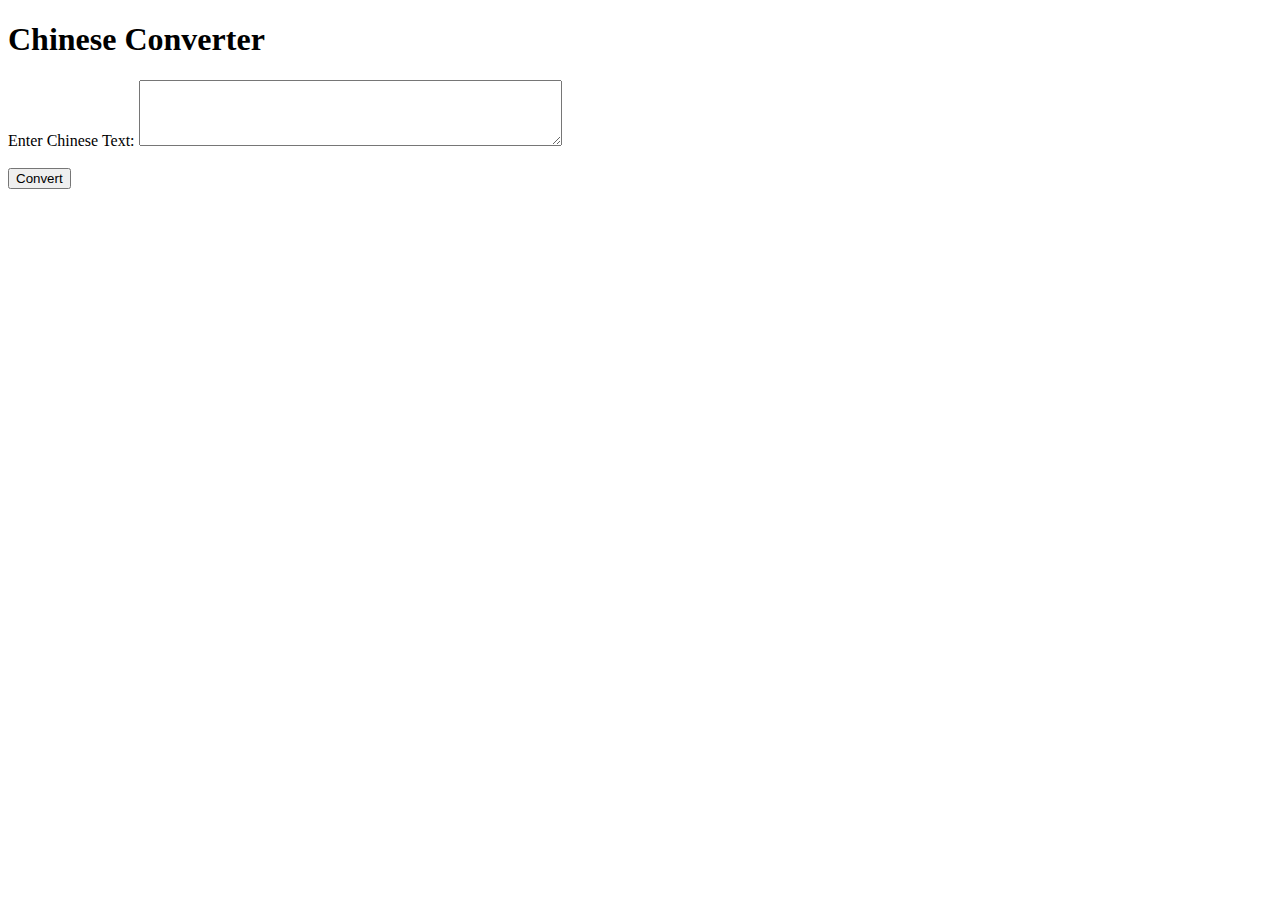
<file: templates/chinese_converter.html>
<!DOCTYPE html>
<html lang="en">
<head>
    <meta charset="UTF-8">
    <meta name="viewport" content="width=device-width, initial-scale=1.0">
    <title>Chinese Converter</title>
</head>
<body>
    <h1>Chinese Converter</h1>
    <form action="/convert-chinese" method="POST" enctype="multipart/form-data">
        <label for="chinese_text">Enter Chinese Text:</label>
        <textarea id="chinese_text" name="chinese_text" rows="4" cols="50"></textarea><br><br>
        <button type="submit">Convert</button>
    </form>
</body>
</html>
</file>
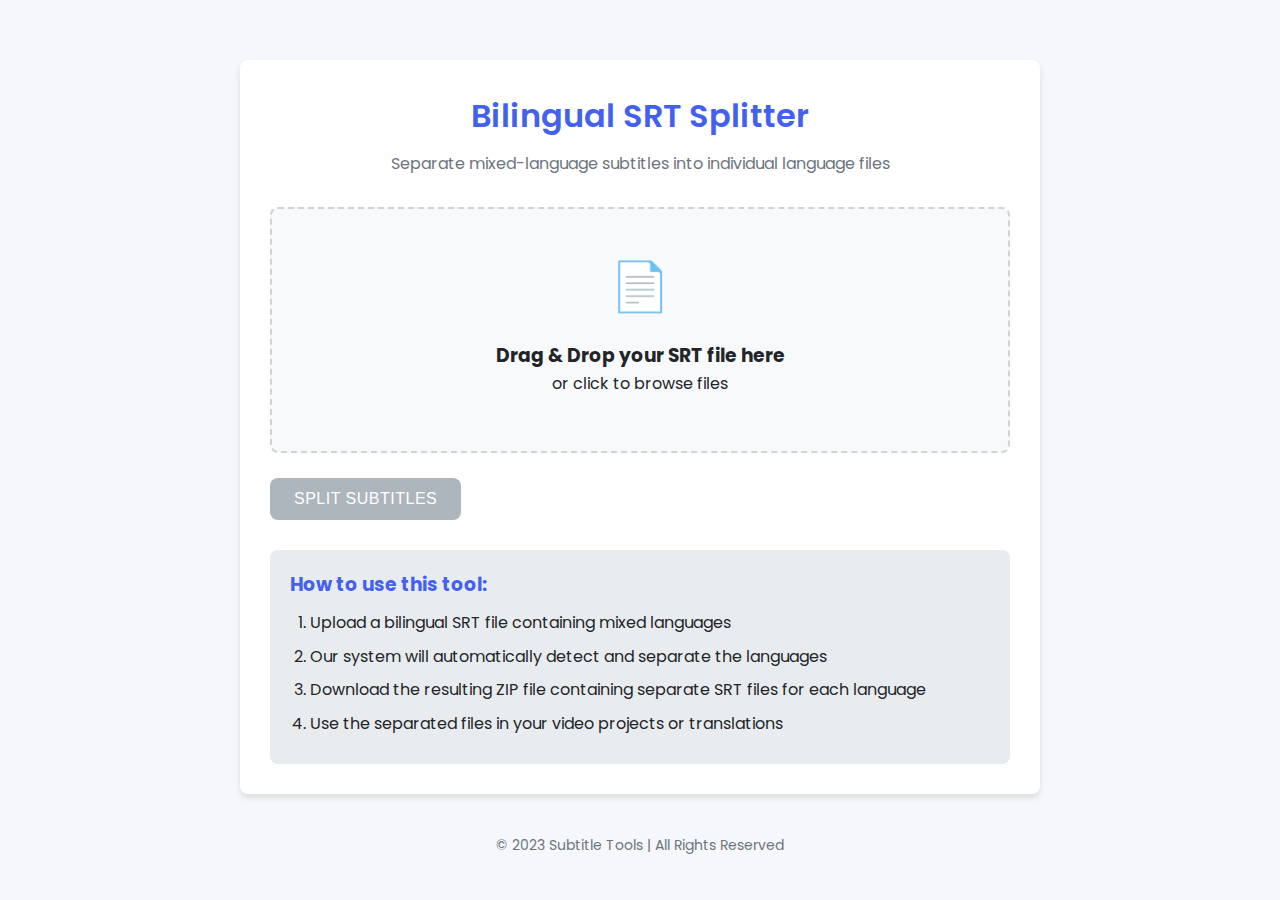
<file: templates/split_bilingual.html>
<!DOCTYPE html>
<html lang="en">
<head>
    <meta charset="UTF-8">
    <meta name="viewport" content="width=device-width, initial-scale=1.0">
    <title>Bilingual SRT Splitter | Subtitle Tools</title>
    <link href="https://fonts.googleapis.com/css2?family=Poppins:wght@300;400;500;600&display=swap" rel="stylesheet">
    <style>
        :root {
            --primary: #4361ee;
            --secondary: #3f37c9;
            --light: #f8f9fa;
            --dark: #212529;
            --success: #4cc9f0;
            --border-radius: 8px;
            --box-shadow: 0 4px 6px rgba(0, 0, 0, 0.1);
        }
        
        * {
            margin: 0;
            padding: 0;
            box-sizing: border-box;
        }
        
        body {
            font-family: 'Poppins', sans-serif;
            line-height: 1.6;
            color: var(--dark);
            background-color: #f5f7fb;
            padding: 20px;
        }
        
        .container {
            max-width: 800px;
            margin: 40px auto;
            padding: 30px;
            background: white;
            border-radius: var(--border-radius);
            box-shadow: var(--box-shadow);
        }
        
        header {
            text-align: center;
            margin-bottom: 30px;
        }
        
        h1 {
            color: var(--primary);
            margin-bottom: 10px;
            font-weight: 600;
        }
        
        .subtitle {
            color: #6c757d;
            margin-bottom: 20px;
        }
        
        .upload-area {
            border: 2px dashed #ced4da;
            border-radius: var(--border-radius);
            padding: 40px;
            text-align: center;
            margin-bottom: 25px;
            transition: all 0.3s ease;
            background-color: #f8f9fa;
        }
        
        .upload-area:hover {
            border-color: var(--primary);
            background-color: rgba(67, 97, 238, 0.05);
        }
        
        .upload-area.highlight {
            border-color: var(--success);
            background-color: rgba(76, 201, 240, 0.05);
        }
        
        .file-input {
            display: none;
        }
        
        .file-label {
            display: block;
            cursor: pointer;
        }
        
        .upload-icon {
            font-size: 48px;
            color: var(--primary);
            margin-bottom: 15px;
        }
        
        .btn {
            display: inline-block;
            background-color: var(--primary);
            color: white;
            padding: 12px 24px;
            border: none;
            border-radius: var(--border-radius);
            font-size: 16px;
            font-weight: 500;
            cursor: pointer;
            transition: all 0.3s ease;
            text-transform: uppercase;
            letter-spacing: 0.5px;
        }
        
        .btn:hover {
            background-color: var(--secondary);
            transform: translateY(-2px);
            box-shadow: 0 6px 12px rgba(0, 0, 0, 0.15);
        }
        
        .btn:disabled {
            background-color: #adb5bd;
            cursor: not-allowed;
            transform: none;
            box-shadow: none;
        }
        
        .file-info {
            margin-top: 15px;
            font-size: 14px;
            color: #495057;
        }
        
        .instructions {
            background-color: #e9ecef;
            padding: 20px;
            border-radius: var(--border-radius);
            margin-top: 30px;
        }
        
        .instructions h3 {
            color: var(--primary);
            margin-bottom: 10px;
        }
        
        .instructions ol {
            padding-left: 20px;
        }
        
        .instructions li {
            margin-bottom: 8px;
        }
        
        .loading {
            display: none;
            text-align: center;
            margin: 20px 0;
        }
        
        .spinner {
            border: 4px solid rgba(0, 0, 0, 0.1);
            border-radius: 50%;
            border-top: 4px solid var(--primary);
            width: 30px;
            height: 30px;
            animation: spin 1s linear infinite;
            margin: 0 auto 10px;
        }
        
        @keyframes spin {
            0% { transform: rotate(0deg); }
            100% { transform: rotate(360deg); }
        }
        
        footer {
            text-align: center;
            margin-top: 40px;
            color: #6c757d;
            font-size: 14px;
        }
        
        @media (max-width: 768px) {
            .container {
                padding: 20px;
                margin: 20px auto;
            }
            
            .upload-area {
                padding: 30px 15px;
            }
        }
    </style>
</head>
<body>
    <div class="container">
        <header>
            <h1>Bilingual SRT Splitter</h1>
            <p class="subtitle">Separate mixed-language subtitles into individual language files</p>
        </header>
        
        <form id="uploadForm" method="POST" enctype="multipart/form-data">
            <div id="dropArea" class="upload-area">
                <label for="srtfile" class="file-label">
                    <div class="upload-icon">📄</div>
                    <h3>Drag & Drop your SRT file here</h3>
                    <p>or click to browse files</p>
                    <input type="file" id="srtfile" name="srtfile" class="file-input" accept=".srt" required>
                </label>
                <div id="fileInfo" class="file-info"></div>
            </div>
            
            <div class="loading" id="loadingIndicator">
                <div class="spinner"></div>
                <p>Processing your file...</p>
            </div>
            
            <button type="submit" class="btn" id="submitBtn" disabled>Split Subtitles</button>
        </form>
        
        <div class="instructions">
            <h3>How to use this tool:</h3>
            <ol>
                <li>Upload a bilingual SRT file containing mixed languages</li>
                <li>Our system will automatically detect and separate the languages</li>
                <li>Download the resulting ZIP file containing separate SRT files for each language</li>
                <li>Use the separated files in your video projects or translations</li>
            </ol>
        </div>
    </div>
    
    <footer>
        <p>© 2023 Subtitle Tools | All Rights Reserved</p>
    </footer>
    
    <script>
        // Drag and drop functionality
        const dropArea = document.getElementById('dropArea');
        const fileInput = document.getElementById('srtfile');
        const fileInfo = document.getElementById('fileInfo');
        const submitBtn = document.getElementById('submitBtn');
        const loadingIndicator = document.getElementById('loadingIndicator');
        const uploadForm = document.getElementById('uploadForm');
        
        // Prevent default drag behaviors
        ['dragenter', 'dragover', 'dragleave', 'drop'].forEach(eventName => {
            dropArea.addEventListener(eventName, preventDefaults, false);
            document.body.addEventListener(eventName, preventDefaults, false);
        });
        
        function preventDefaults(e) {
            e.preventDefault();
            e.stopPropagation();
        }
        
        // Highlight drop area when item is dragged over it
        ['dragenter', 'dragover'].forEach(eventName => {
            dropArea.addEventListener(eventName, highlight, false);
        });
        
        ['dragleave', 'drop'].forEach(eventName => {
            dropArea.addEventListener(eventName, unhighlight, false);
        });
        
        function highlight() {
            dropArea.classList.add('highlight');
        }
        
        function unhighlight() {
            dropArea.classList.remove('highlight');
        }
        
        // Handle dropped files
        dropArea.addEventListener('drop', handleDrop, false);
        
        function handleDrop(e) {
            const dt = e.dataTransfer;
            const files = dt.files;
            
            if (files.length) {
                fileInput.files = files;
                handleFiles(files);
            }
        }
        
        // Handle selected files
        fileInput.addEventListener('change', function() {
            handleFiles(this.files);
        });
        
        function handleFiles(files) {
            const file = files[0];
            
            if (file && file.name.endsWith('.srt')) {
                fileInfo.innerHTML = `
                    <strong>Selected file:</strong> ${file.name}<br>
                    <strong>Size:</strong> ${formatFileSize(file.size)}
                `;
                submitBtn.disabled = false;
            } else {
                fileInfo.innerHTML = '<span style="color: #dc3545;">Please select a valid .srt file</span>';
                submitBtn.disabled = true;
            }
        }
        
        function formatFileSize(bytes) {
            if (bytes === 0) return '0 Bytes';
            
            const k = 1024;
            const sizes = ['Bytes', 'KB', 'MB', 'GB'];
            const i = Math.floor(Math.log(bytes) / Math.log(k));
            
            return parseFloat((bytes / Math.pow(k, i)).toFixed(2)) + ' ' + sizes[i];
        }
        
        // Form submission handler
        uploadForm.addEventListener('submit', function(e) {
            if (!fileInput.files.length) {
                e.preventDefault();
                fileInfo.innerHTML = '<span style="color: #dc3545;">Please select a file first</span>';
                return;
            }
            
            loadingIndicator.style.display = 'block';
            submitBtn.disabled = true;
            submitBtn.textContent = 'Processing...';
        });
    </script>
</body>
</html>
</file>
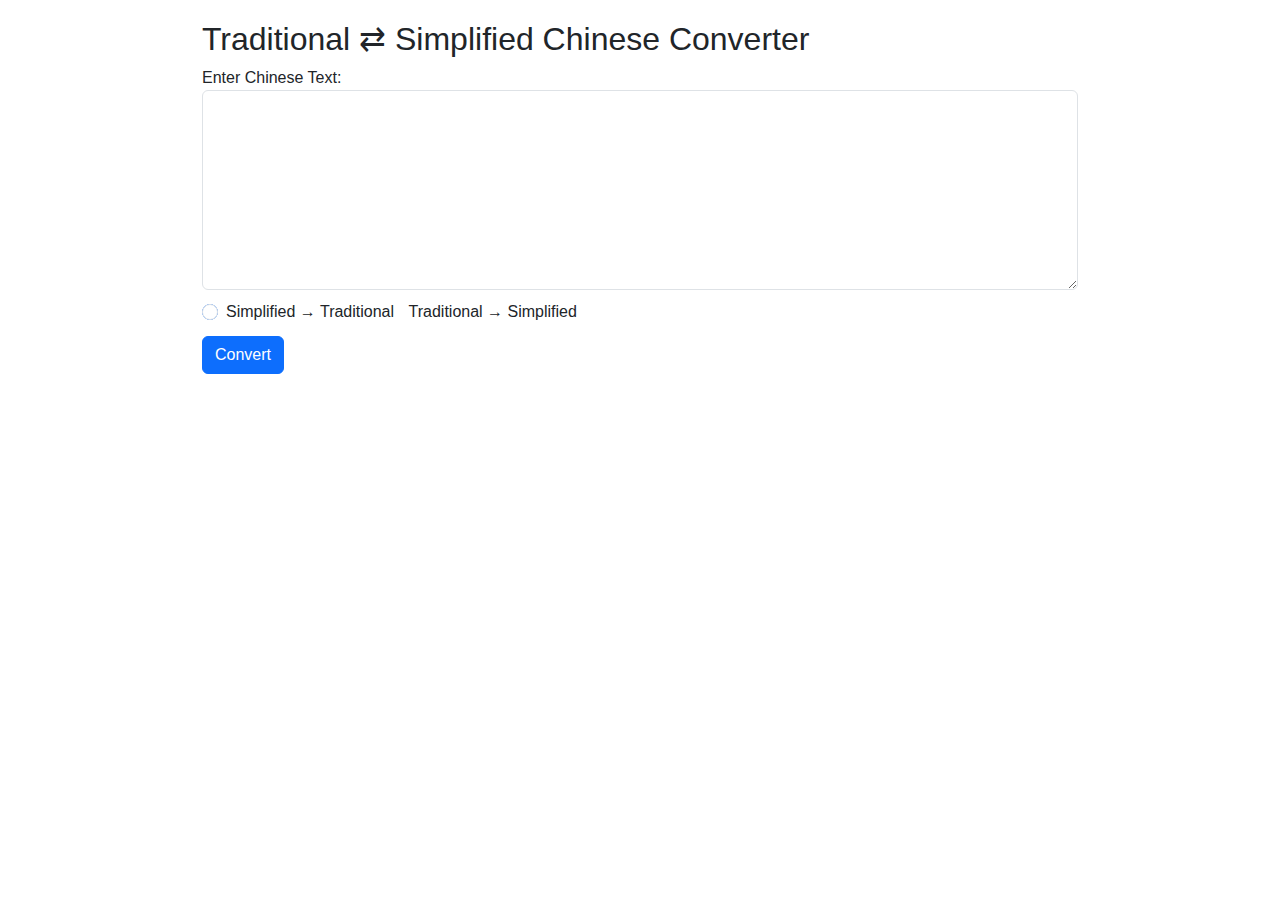
<file: templates/zht_zhs_converter.html>
<!DOCTYPE html>
<html lang="en">
<head>
    <meta charset="UTF-8">
    <meta name="viewport" content="width=device-width, initial-scale=1.0">
    <title>ZHT ⇄ ZHS Converter</title>
    <link rel="stylesheet" href="https://cdn.jsdelivr.net/npm/bootstrap@5.1.3/dist/css/bootstrap.min.css">
    <style>
        body { font-family: Arial, sans-serif; padding: 20px; }
        .highlight { color: red; }
        .diff-box { background: #f9f9f9; border: 1px solid #ccc; padding: 10px; margin-top: 10px; }
        .container { max-width: 900px; margin: 0 auto; }
        textarea { width: 100%; height: 200px; margin-bottom: 10px; }
        .form-check-label { margin-right: 10px; }
        button { margin-top: 10px; }
        #result { display: none; }
    </style>
</head>
<body>
    <div class="container">
        <h2>Traditional ⇄ Simplified Chinese Converter</h2>

        <form id="convert-form">
            <div class="form-group">
                <label for="text">Enter Chinese Text:</label>
                <textarea id="text" class="form-control" name="text" required></textarea>
            </div>

            <div class="form-group form-check">
                <input type="radio" id="s2t" name="direction" value="s2t" class="form-check-input" checked>
                <label for="s2t" class="form-check-label">Simplified → Traditional</label>

                <input type="radio" id="t2s" name="direction" value="t2s" class="form-check-input">
                <label for="t2s" class="form-check-label">Traditional → Simplified</label>
            </div>

            <button type="submit" class="btn btn-primary">Convert</button>
        </form>

        <div id="result">
            <h3>Converted Output:</h3>
            <textarea id="converted-output" class="form-control" readonly></textarea>

            <form method="POST" action="/download-converted" class="mt-3">
                <input type="hidden" id="converted" name="converted">
                <button type="submit" class="btn btn-success">Download Converted Text</button>
            </form>

            <div class="diff-box mt-3" id="diffs">
                <h4>Differences:</h4>
                <ul id="diff-list"></ul>
            </div>
        </div>
    </div>

    <script src="https://cdn.jsdelivr.net/npm/bootstrap@5.1.3/dist/js/bootstrap.bundle.min.js"></script>
    <script>
        document.getElementById('convert-form').addEventListener('submit', async function (e) {
            e.preventDefault();
            const text = document.getElementById('text').value;
            const direction = document.querySelector('input[name="direction"]:checked').value;

            const response = await fetch('/api/convert-chinese', {
                method: 'POST',
                headers: {'Content-Type': 'application/json'},
                body: JSON.stringify({ text, direction })
            });

            const data = await response.json();
            document.getElementById('converted-output').value = data.converted;
            document.getElementById('converted').value = JSON.stringify(data.converted);

            const diffList = document.getElementById('diff-list');
            diffList.innerHTML = '';
            data.diffs.forEach(([original, converted]) => {
                const item = document.createElement('li');
                item.innerHTML = `<span class="highlight">${original}</span> → ${converted}`;
                diffList.appendChild(item);
            });

            document.getElementById('result').style.display = 'block';
        });
    </script>
</body>
</html>
</file>
